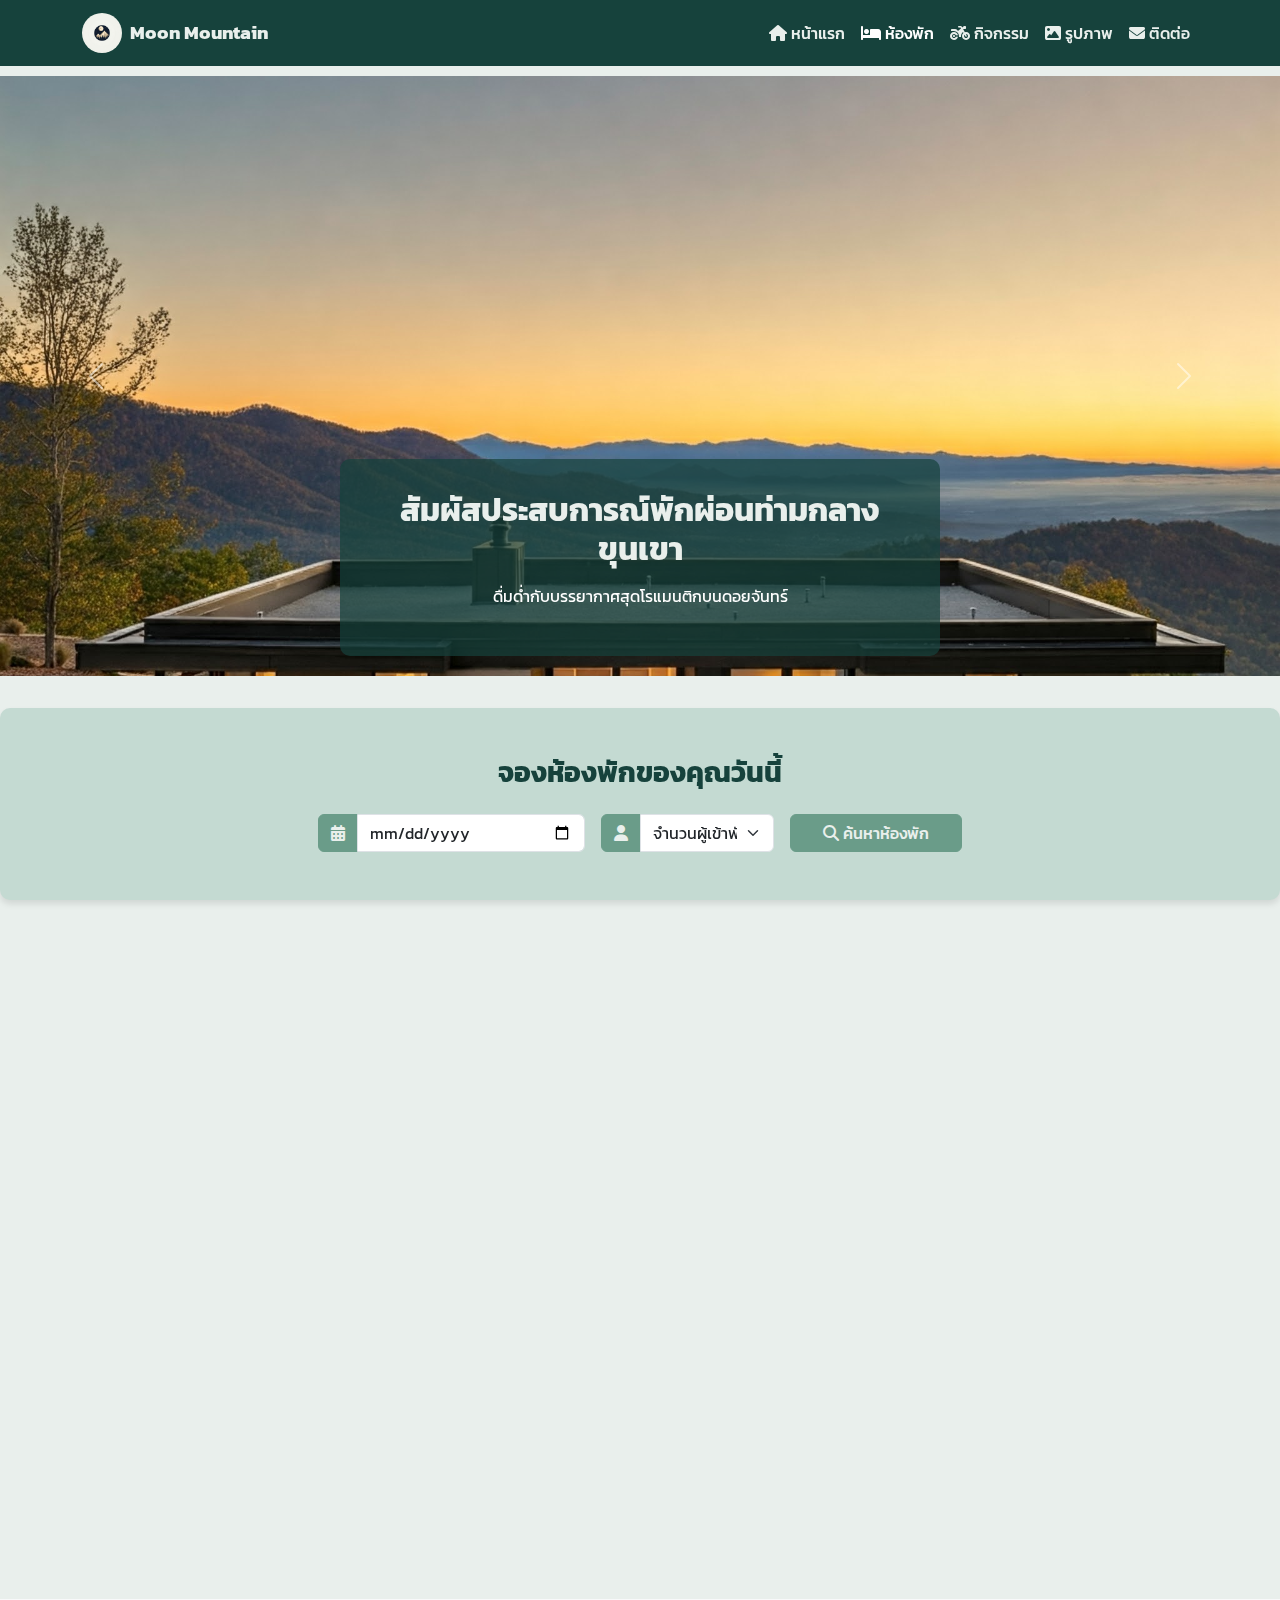
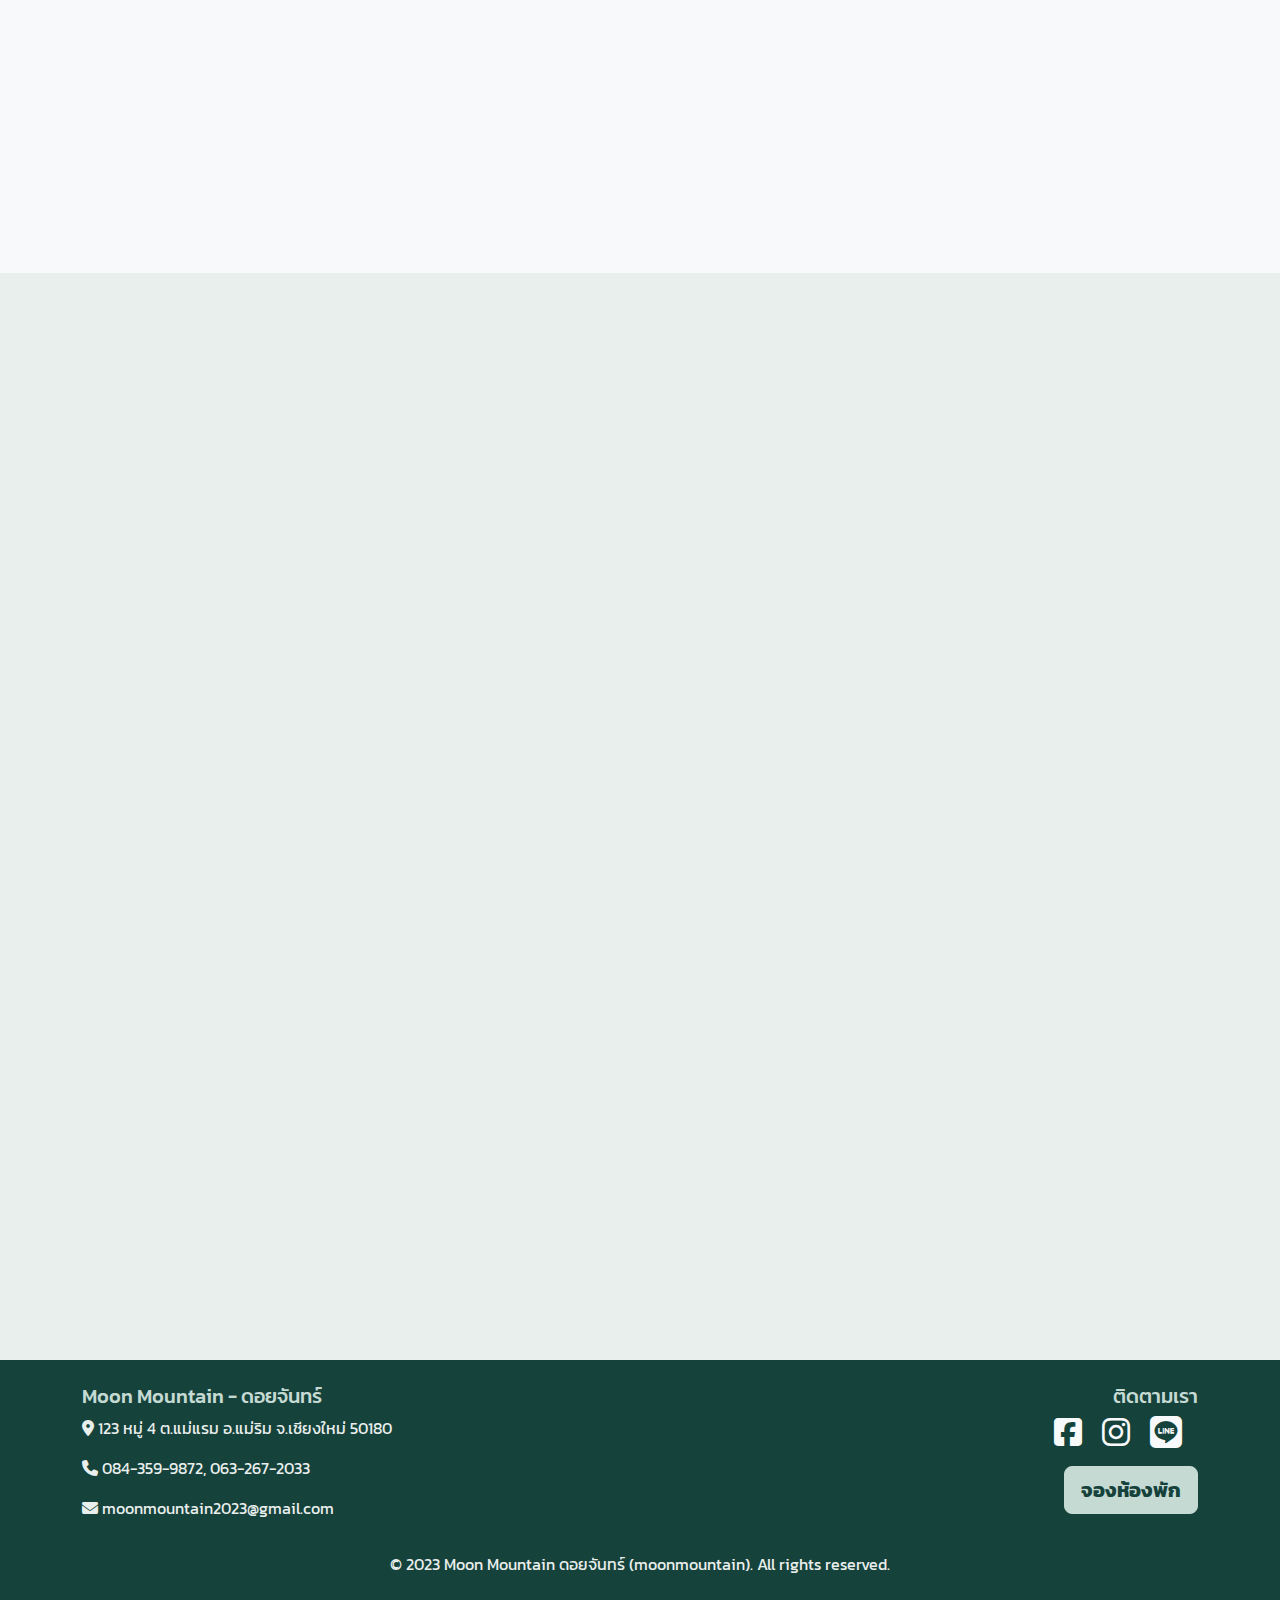
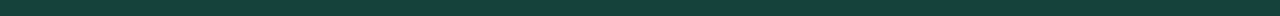
<file: index.html>
<!DOCTYPE html>
<html lang="th">

<head>
    <meta charset="UTF-8">
    <meta name="viewport" content="width=device-width, initial-scale=1.0">
    <title>Moon Mountain - ดอยจันทร์ รีสอร์ท</title>
    <link href="https://cdn.jsdelivr.net/npm/bootstrap@5.3.0-alpha1/dist/css/bootstrap.min.css" rel="stylesheet">
    <link href="https://fonts.googleapis.com/css2?family=Kanit:wght@300;400;500;700&display=swap" rel="stylesheet">
    <link rel="stylesheet" href="https://cdnjs.cloudflare.com/ajax/libs/font-awesome/6.1.1/css/all.min.css">
    <link href="https://unpkg.com/aos@2.3.1/dist/aos.css" rel="stylesheet">
    <link rel="icon" type="image/x-icon" href="IMAGE/logoMoonMountain.jpg">
    <link rel="stylesheet" href="CSS/styles.css">
</head>

<body>
    <header>
        <nav class="navbar navbar-expand-lg navbar-dark fixed-top">
            <div class="container">
                <a class="navbar-brand" href="#" data-aos="fade-right">
                    <img src="IMAGE/logoMoonMountain.jpg" alt="Moon Mountain Logo" width="40" height="40"
                        class="d-inline-block align-text-top rounded-circle me-2">
                    Moon Mountain
                </a>
                <button class="navbar-toggler" type="button" data-bs-toggle="collapse" data-bs-target="#navbarNav">
                    <span class="navbar-toggler-icon"></span>
                </button>
                <div class="collapse navbar-collapse" id="navbarNav">
                    <ul class="navbar-nav ms-auto">
                        <li class="nav-item" data-aos="fade-left" data-aos-delay="100"><a class="nav-link"
                                href="index.html"><i class="fas fa-home"></i> หน้าแรก</a></li>
                        <li class="nav-item" data-aos="fade-left" data-aos-delay="200"><a class="nav-link active"
                                href="room.html"><i class="fas fa-bed"></i> ห้องพัก</a></li>
                        <li class="nav-item" data-aos="fade-left" data-aos-delay="300"><a class="nav-link"
                                href="activity.html"><i class="fa-solid fa-motorcycle"></i> กิจกรรม</a></li>
                        <li class="nav-item" data-aos="fade-left" data-aos-delay="400"><a class="nav-link"
                                href="picture.html"><i class="fa-solid fa-image"></i> รูปภาพ</a></li>
                        <li class="nav-item" data-aos="fade-left" data-aos-delay="500"><a class="nav-link"
                                href="contact.html"><i class="fas fa-envelope"></i> ติดต่อ</a></li>
                    </ul>
                </div>
            </div>
        </nav>
    </header>

    <main>
        <div style="padding-top: 76px;">
            <section class="hero">
                <div id="heroCarousel" class="carousel slide" data-bs-ride="carousel">
                    <div class="carousel-inner">
                        <div class="carousel-item active">
                            <img src="IMAGE/Hero1.jpg" class="d-block w-100" alt="Moon Mountain View">
                            <div class="carousel-caption" data-aos="fade-up">
                                <h2>สัมผัสประสบการณ์พักผ่อนท่ามกลางขุนเขา</h2>
                                <p>ดื่มด่ำกับบรรยากาศสุดโรแมนติกบนดอยจันทร์</p>
                            </div>
                        </div>
                        <div class="carousel-item">
                            <img src="IMAGE/Hero2.jpg" class="d-block w-100" alt="Luxury Room">
                            <div class="carousel-caption" data-aos="fade-up">
                                <h2>ห้องพักสุดหรูพร้อมวิวภูเขา</h2>
                                <p>ผ่อนคลายในห้องพักที่ออกแบบอย่างพิถีพิถัน</p>
                            </div>
                        </div>
                    </div>
                    <button class="carousel-control-prev" type="button" data-bs-target="#heroCarousel"
                        data-bs-slide="prev">
                        <span class="carousel-control-prev-icon" aria-hidden="true"></span>
                        <span class="visually-hidden">Previous</span>
                    </button>
                    <button class="carousel-control-next" type="button" data-bs-target="#heroCarousel"
                        data-bs-slide="next">
                        <span class="carousel-control-next-icon" aria-hidden="true"></span>
                        <span class="visually-hidden">Next</span>
                    </button>
                </div>
            </section>

            <section class="booking py-5">
                <div class="container">
                    <h3 class="text-center mb-4" data-aos="fade-up">จองห้องพักของคุณวันนี้</h3>
                    <form class="row g-3 justify-content-center" data-aos="fade-up" data-aos-delay="200">
                        <div class="col-md-3">
                            <div class="input-group">
                                <span class="input-group-text"><i class="fas fa-calendar-alt"></i></span>
                                <input type="date" class="form-control" placeholder="วันที่เช็คอิน">
                            </div>
                        </div>
                        <div class="col-md-2">
                            <div class="input-group">
                                <span class="input-group-text"><i class="fas fa-user"></i></span>
                                <select class="form-select">
                                    <option selected>จำนวนผู้เข้าพัก</option>
                                    <option value="1">1 คน</option>
                                    <option value="2">2 คน</option>
                                    <option value="3">3 คน</option>
                                    <option value="4">4 คน</option>
                                </select>
                            </div>
                        </div>
                        <div class="col-md-2">
                            <button type="submit" class="btn btn-primary w-100"><i class="fas fa-search"></i>
                                ค้นหาห้องพัก</button>
                        </div>
                    </form>
                </div>
            </section>

            <section class="featured-rooms py-5">
                <div class="container">
                    <h3 class="text-center mb-4" data-aos="fade-up">ห้องพักแนะนำ</h3>
                    <div class="row">
                        <div class="col-md-4 mb-4" data-aos="fade-up" data-aos-delay="100">
                            <div class="card">
                                <img src="IMAGE/Room1.jpg" class="card-img-top" alt="Deluxe Room">
                                <div class="card-body">
                                    <h5 class="card-title">ห้องดีลักซ์วิวภูเขา</h5>
                                    <p class="card-text">ห้องพักขนาด 40 ตร.ม. พร้อมระเบียงส่วนตัวและวิวภูเขาที่สวยงาม
                                    </p>
                                    <a href="#" class="btn btn-primary">จองเลย</a>
                                </div>
                            </div>
                        </div>
                        <div class="col-md-4 mb-4" data-aos="fade-up" data-aos-delay="200">
                            <div class="card">
                                <img src="IMAGE/Room2.jpg" class="card-img-top" alt="Suite Room">
                                <div class="card-body">
                                    <h5 class="card-title">ห้องสวีทพร้อมจากุซซี่</h5>
                                    <p class="card-text">ห้องพักหรูขนาด 60 ตร.ม. พร้อมจากุซซี่ส่วนตัวและวิวพาโนรามา</p>
                                    <a href="#" class="btn btn-primary">จองเลย</a>
                                </div>
                            </div>
                        </div>
                        <div class="col-md-4 mb-4" data-aos="fade-up" data-aos-delay="300">
                            <div class="card">
                                <img src="IMAGE/Room3.jpg" class="card-img-top" alt="Villa">
                                <div class="card-body">
                                    <h5 class="card-title">พูลวิลล่า</h5>
                                    <p class="card-text">วิลล่าส่วนตัวขนาด 120 ตร.ม. พร้อมสระว่ายน้ำและสวนส่วนตัว</p>
                                    <a href="#" class="btn btn-primary">จองเลย</a>
                                </div>
                            </div>
                        </div>
                    </div>
                </div>
            </section>

            <section class="facilities py-5 bg-light">
                <div class="container">
                    <h3 class="text-center mb-4" data-aos="fade-up">สิ่งอำนวยความสะดวก</h3>
                    <div class="row">
                        <div class="col-6 col-md-3 text-center mb-4" data-aos="zoom-in" data-aos-delay="100">
                            <i class="fas fa-swimming-pool fa-3x mb-3"></i>
                            <h5>สระว่ายน้ำอินฟินิตี้</h5>
                        </div>
                        <div class="col-6 col-md-3 text-center mb-4" data-aos="zoom-in" data-aos-delay="200">
                            <i class="fas fa-spa fa-3x mb-3"></i>
                            <h5>สปาและนวดแผนไทย</h5>
                        </div>
                        <div class="col-6 col-md-3 text-center mb-4" data-aos="zoom-in" data-aos-delay="300">
                            <i class="fas fa-utensils fa-3x mb-3"></i>
                            <h5>ร้านอาหารวิวภูเขา</h5>
                        </div>
                        <div class="col-6 col-md-3 text-center mb-4" data-aos="zoom-in" data-aos-delay="400">
                            <i class="fas fa-hiking fa-3x mb-3"></i>
                            <h5>เส้นทางเดินป่า</h5>
                        </div>
                    </div>
                </div>
            </section>

            <section class="review py-5">
                <div class="container">
                    <h3 class="text-center mb-4" data-aos="fade-up">รีวิวจากลูกค้า</h3>
                    <div class="row" data-aos="fade-up" data-aos-delay="200">
                        <div class="col-md-4 mb-3">
                            <div class="review-item h-100">
                                <p>"ที่พักสวยมาก วิวดีมาก บรรยากาศดีสุดๆ ประทับใจมากครับ"</p>
                                <p class="reviewer">- คุณสมชาย</p>
                            </div>
                        </div>
                        <div class="col-md-4 mb-3">
                            <div class="review-item h-100">
                                <p>"ห้องพักสะอาด พนักงานบริการดีเยี่ยม อาหารอร่อย จะกลับมาพักอีกแน่นอน"</p>
                                <p class="reviewer">- คุณสมหญิง</p>
                            </div>
                        </div>
                        <div class="col-md-4 mb-3">
                            <div class="review-item h-100">
                                <p>"วิวสวยมาก อากาศดี เหมาะแก่การพักผ่อนจริงๆ"</p>
                                <p class="reviewer">- คุณมานี</p>
                            </div>
                        </div>
                    </div>
                </div>
            </section>

            <section class="map py-5">
                <div class="container">
                    <h3 class="text-center mb-4" data-aos="fade-up">แผนที่การเดินทาง</h3>
                    <div class="map-container" data-aos="zoom-in">
                        <div class="ratio ratio-16x9">
                            <iframe
                                src="https://www.google.com/maps/embed?pb=!1m18!1m12!1m3!1d3776.4110766757384!2d98.91324731489862!3d18.8675318874899!2m3!1f0!2f0!3f0!3m2!1i1024!2i768!4f13.1!3m3!1m2!1s0x30da3a7e90bb6f5d%3A0x9d02878b2b1e939b!2z4LiU4Lit4Lii4LiI4Lix4LiZ4LiX4Lij4LmMIOC4o-C4teC4quC4reC4o-C5jOC4lw!5e0!3m2!1sth!2sth!4v1651234567890!5m2!1sth!2sth"
                                width="100%" height="450" style="border:0;" allowfullscreen="" loading="lazy"
                                referrerpolicy="no-referrer-when-downgrade"></iframe>
                        </div>
                    </div>
                </div>
            </section>

            <footer class="py-4">
                <div class="container">
                    <div class="row">
                        <div class="col-md-6">
                            <h5>Moon Mountain - ดอยจันทร์</h5>
                            <p><i class="fas fa-map-marker-alt"></i> 123 หมู่ 4 ต.แม่แรม อ.แม่ริม จ.เชียงใหม่ 50180</p>
                            <p><i class="fas fa-phone"></i> 084-359-9872, 063-267-2033</p>
                            <p><i class="fas fa-envelope"></i> moonmountain2023@gmail.com</p>
                        </div>
                        <div class="col-md-6 text-md-end">
                            <h5>ติดตามเรา</h5>
                            <a href="#" class="text-light me-3"><i class="fab fa-facebook-square fa-2x"></i></a>
                            <a href="#" class="text-light me-3"><i class="fab fa-instagram fa-2x"></i></a>
                            <a href="#" class="text-light me-3"><i class="fab fa-line fa-2x"></i></a>
                            <div class="mt-3">
                                <button class="btn btn-warning btn-lg">จองห้องพัก</button>
                            </div>
                        </div>
                    </div>
                    <div class="text-center mt-3">
                        <p>&copy; 2023 Moon Mountain ดอยจันทร์ (moonmountain). All rights reserved.</p>
                    </div>
                </div>
            </footer>
        </div>
    </main>

    <script src="https://cdn.jsdelivr.net/npm/bootstrap@5.3.0-alpha1/dist/js/bootstrap.bundle.min.js"></script>
    <script src="https://unpkg.com/aos@2.3.1/dist/aos.js"></script>
    <script>
        AOS.init({
            duration: 1000,
            once: true,
            offset: 100
        });
    </script>
    <script>
        window.addEventListener('scroll', function () {
            var navbar = document.querySelector('.navbar');
            if (window.scrollY > 50) {
                navbar.classList.add('scrolled');
            } else {
                navbar.classList.remove('scrolled');
            }
        });
    </script>
</body>

</html>
</file>
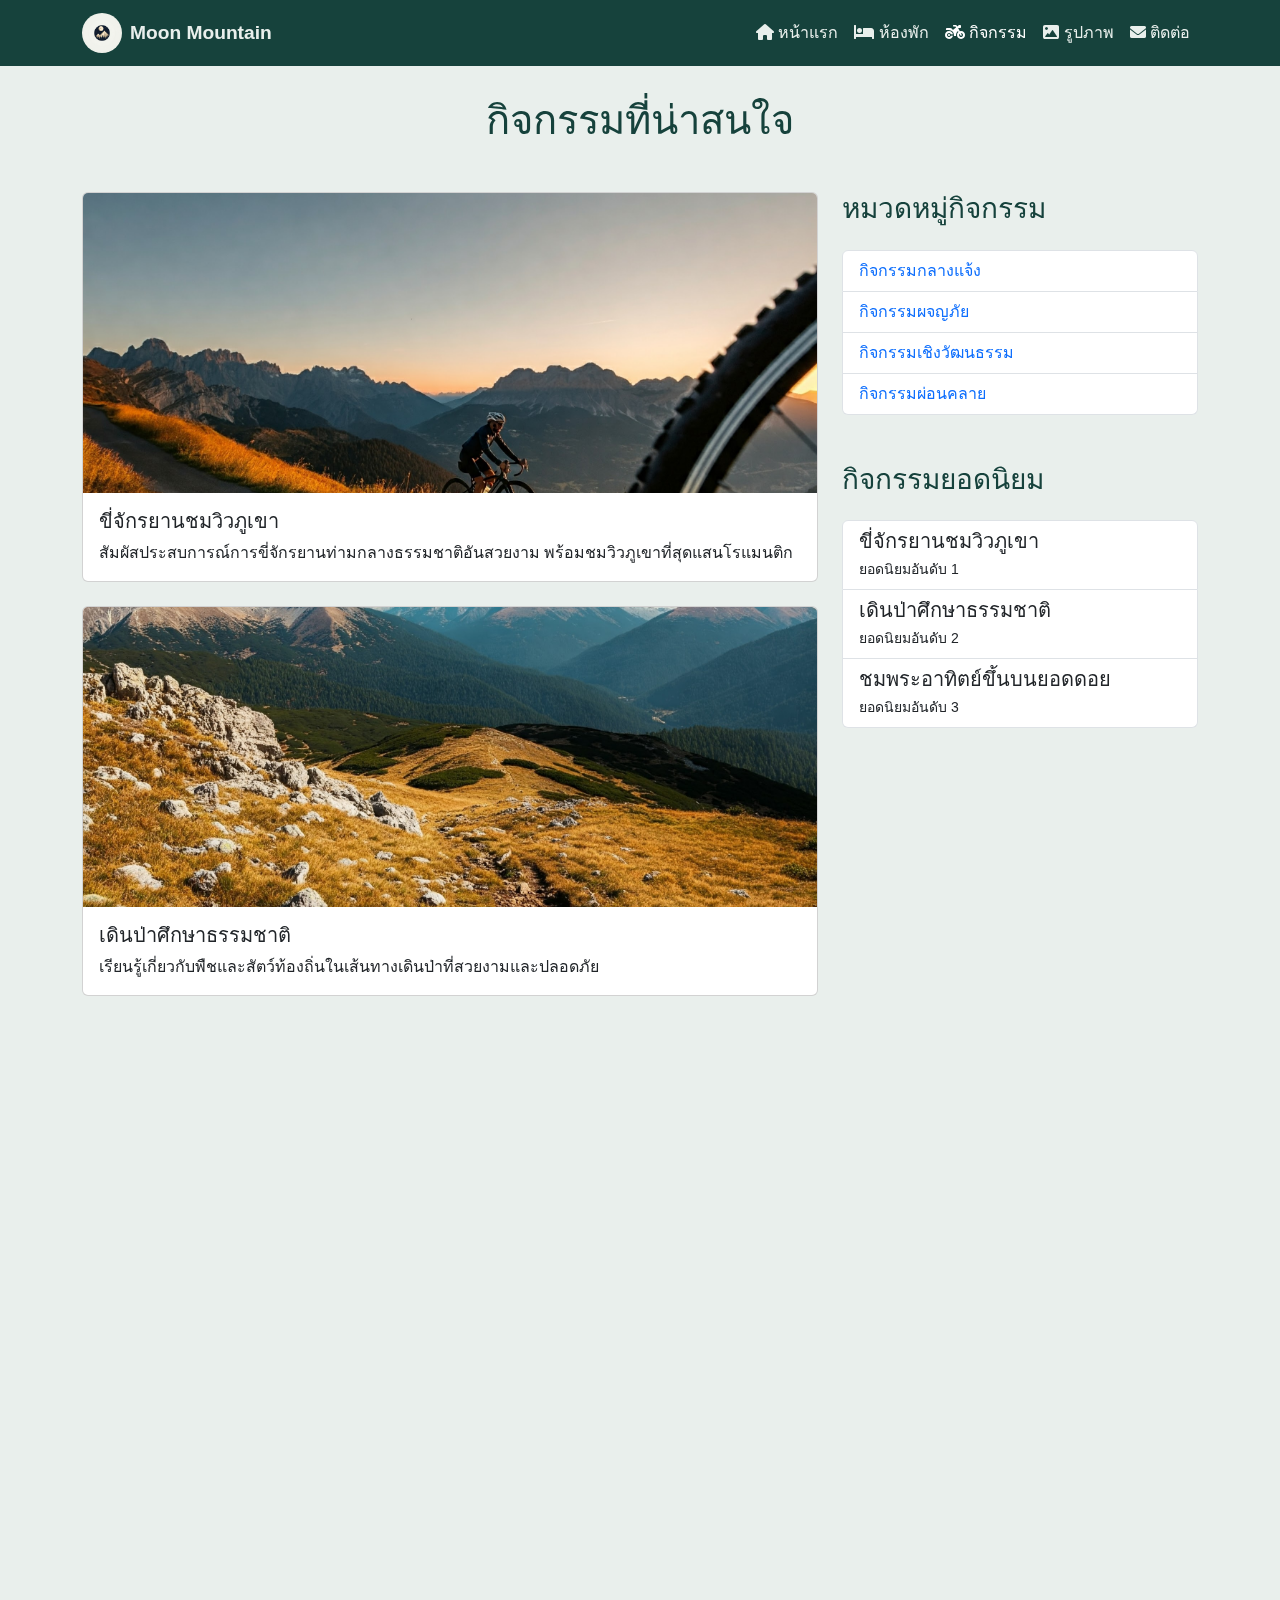
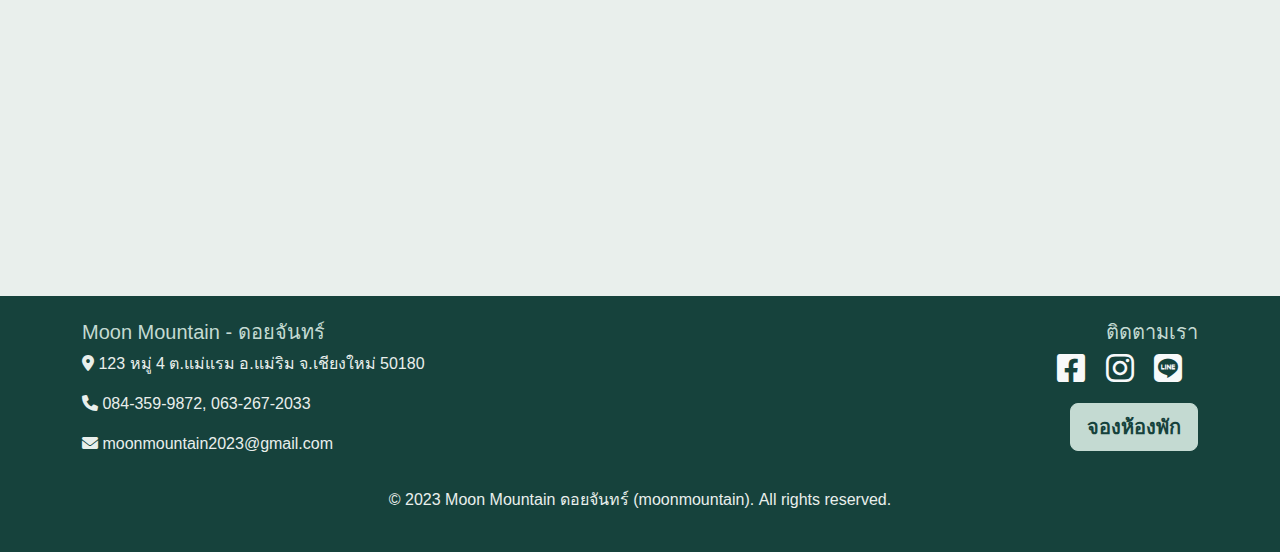
<file: activity.html>
<!DOCTYPE html>
<html lang="th">

<head>
    <meta charset="UTF-8">
    <meta name="viewport" content="width=device-width, initial-scale=1.0">
    <title>กิจกรรม - Moon Mountain</title>
    <link href="https://cdn.jsdelivr.net/npm/bootstrap@5.3.0-alpha1/dist/css/bootstrap.min.css" rel="stylesheet">
    <link href="https://cdnjs.cloudflare.com/ajax/libs/font-awesome/6.0.0-beta3/css/all.min.css" rel="stylesheet">
    <link href="https://unpkg.com/aos@2.3.1/dist/aos.css" rel="stylesheet">
    <link rel="icon" type="image/x-icon" href="IMAGE/logoMoonMountain.jpg">
    <link href="CSS/styles.css" rel="stylesheet">
</head>

<body>
    <header>
        <nav class="navbar navbar-expand-lg navbar-dark fixed-top">
            <div class="container">
                <a class="navbar-brand" href="index.html" data-aos="fade-right">
                    <img src="IMAGE/logoMoonMountain.jpg" alt="Moon Mountain Logo" width="40" height="40"
                        class="d-inline-block align-text-top rounded-circle me-2">
                    Moon Mountain
                </a>
                <button class="navbar-toggler" type="button" data-bs-toggle="collapse" data-bs-target="#navbarNav">
                    <span class="navbar-toggler-icon"></span>
                </button>
                <div class="collapse navbar-collapse" id="navbarNav">
                    <ul class="navbar-nav ms-auto">
                        <li class="nav-item" data-aos="fade-left" data-aos-delay="100"><a class="nav-link"
                                href="index.html"><i class="fas fa-home"></i> หน้าแรก</a></li>
                        <li class="nav-item" data-aos="fade-left" data-aos-delay="200"><a class="nav-link"
                                href="room.html"><i class="fas fa-bed"></i> ห้องพัก</a></li>
                        <li class="nav-item" data-aos="fade-left" data-aos-delay="300"><a class="nav-link active"
                                href="activity.html"><i class="fa-solid fa-motorcycle"></i> กิจกรรม</a></li>
                        <li class="nav-item" data-aos="fade-left" data-aos-delay="400"><a class="nav-link"
                                href="picture.html"><i class="fa-solid fa-image"></i> รูปภาพ</a></li>
                        <li class="nav-item" data-aos="fade-left" data-aos-delay="500"><a class="nav-link"
                                href="contact.html"><i class="fas fa-envelope"></i> ติดต่อ</a></li>
                    </ul>
                </div>
            </div>
        </nav>
    </header>

    <main class="container mt-5 pt-5">
        <h1 class="text-center mb-5" data-aos="fade-up">กิจกรรมที่น่าสนใจ</h1>

        <div class="row">
            <div class="col-lg-8">
                <div class="card mb-4" data-aos="fade-up">
                    <img src="IMAGE/activity1.jpg" class="card-img-top" alt="ขี่จักรยานชมวิวภูเขา" style="height: 300px; object-fit: cover;">
                    <div class="card-body">
                        <h5 class="card-title">ขี่จักรยานชมวิวภูเขา</h5>
                        <p class="card-text">สัมผัสประสบการณ์การขี่จักรยานท่ามกลางธรรมชาติอันสวยงาม พร้อมชมวิวภูเขาที่สุดแสนโรแมนติก</p>
                    </div>
                </div>

                <div class="card mb-4" data-aos="fade-up">
                    <img src="IMAGE/activity2.jpg" class="card-img-top" alt="เดินป่าศึกษาธรรมชาติ" style="height: 300px; object-fit: cover;">
                    <div class="card-body">
                        <h5 class="card-title">เดินป่าศึกษาธรรมชาติ</h5>
                        <p class="card-text">เรียนรู้เกี่ยวกับพืชและสัตว์ท้องถิ่นในเส้นทางเดินป่าที่สวยงามและปลอดภัย</p>
                    </div>
                </div>

                <div class="card mb-4" data-aos="fade-up">
                    <img src="IMAGE/activity3.jpg" class="card-img-top" alt="ชมพระอาทิตย์ขึ้นบนยอดดอย" style="height: 300px; object-fit: cover;">
                    <div class="card-body">
                        <h5 class="card-title">ชมพระอาทิตย์ขึ้นบนยอดดอย</h5>
                        <p class="card-text">ตื่นแต่เช้าเพื่อชมพระอาทิตย์ขึ้นอันสวยงามบนยอดดอย พร้อมจิบกาแฟร้อนๆ</p>
                    </div>
                </div>

                <div class="card mb-4" data-aos="fade-up">
                    <img src="IMAGE/activity4.jpg" class="card-img-top" alt="เวิร์คช็อปทำอาหารพื้นเมือง" style="height: 300px; object-fit: cover;">
                    <div class="card-body">
                        <h5 class="card-title">เวิร์คช็อปทำอาหารพื้นเมือง</h5>
                        <p class="card-text">เรียนรู้การทำอาหารพื้นเมืองแสนอร่อยกับเชฟท้องถิ่น และลิ้มลองผลงานของคุณเอง</p>
                    </div>
                </div>
            </div>

            <div class="col-lg-4">
                <div class="sidebar" data-aos="fade-left">
                    <h3 class="mb-4">หมวดหมู่กิจกรรม</h3>
                    <ul class="list-group">
                        <li class="list-group-item"><a href="#" class="text-decoration-none">กิจกรรมกลางแจ้ง</a></li>
                        <li class="list-group-item"><a href="#" class="text-decoration-none">กิจกรรมผจญภัย</a></li>
                        <li class="list-group-item"><a href="#" class="text-decoration-none">กิจกรรมเชิงวัฒนธรรม</a></li>
                        <li class="list-group-item"><a href="#" class="text-decoration-none">กิจกรรมผ่อนคลาย</a></li>
                    </ul>

                    <h3 class="mt-5 mb-4">กิจกรรมยอดนิยม</h3>
                    <div class="list-group">
                        <a href="#" class="list-group-item list-group-item-action">
                            <div class="d-flex w-100 justify-content-between">
                                <h5 class="mb-1">ขี่จักรยานชมวิวภูเขา</h5>
                            </div>
                            <small>ยอดนิยมอันดับ 1</small>
                        </a>
                        <a href="#" class="list-group-item list-group-item-action">
                            <div class="d-flex w-100 justify-content-between">
                                <h5 class="mb-1">เดินป่าศึกษาธรรมชาติ</h5>
                            </div>
                            <small>ยอดนิยมอันดับ 2</small>
                        </a>
                        <a href="#" class="list-group-item list-group-item-action">
                            <div class="d-flex w-100 justify-content-between">
                                <h5 class="mb-1">ชมพระอาทิตย์ขึ้นบนยอดดอย</h5>
                            </div>
                            <small>ยอดนิยมอันดับ 3</small>
                        </a>
                    </div>
                </div>
            </div>
        </div>
    </main>

    <footer class="py-4 mt-5">
        <div class="container">
            <div class="row">
                <div class="col-md-6">
                    <h5>Moon Mountain - ดอยจันทร์</h5>
                    <p><i class="fas fa-map-marker-alt"></i> 123 หมู่ 4 ต.แม่แรม อ.แม่ริม จ.เชียงใหม่ 50180</p>
                    <p><i class="fas fa-phone"></i> 084-359-9872, 063-267-2033</p>
                    <p><i class="fas fa-envelope"></i> moonmountain2023@gmail.com</p>
                </div>
                <div class="col-md-6 text-md-end">
                    <h5>ติดตามเรา</h5>
                    <a href="#" class="text-light me-3"><i class="fab fa-facebook-square fa-2x"></i></a>
                    <a href="#" class="text-light me-3"><i class="fab fa-instagram fa-2x"></i></a>
                    <a href="#" class="text-light me-3"><i class="fab fa-line fa-2x"></i></a>
                    <div class="mt-3">
                        <button class="btn btn-warning btn-lg">จองห้องพัก</button>
                    </div>
                </div>
            </div>
            <div class="text-center mt-3">
                <p>&copy; 2023 Moon Mountain ดอยจันทร์ (moonmountain). All rights reserved.</p>
            </div>
        </div>
    </footer>

    <script src="https://cdn.jsdelivr.net/npm/bootstrap@5.3.0-alpha1/dist/js/bootstrap.bundle.min.js"></script>
    <script src="https://unpkg.com/aos@2.3.1/dist/aos.js"></script>
    <script>
        AOS.init({
            duration: 1000,
            once: true,
            offset: 100
        });
    </script>
</body>

</html>
</file>
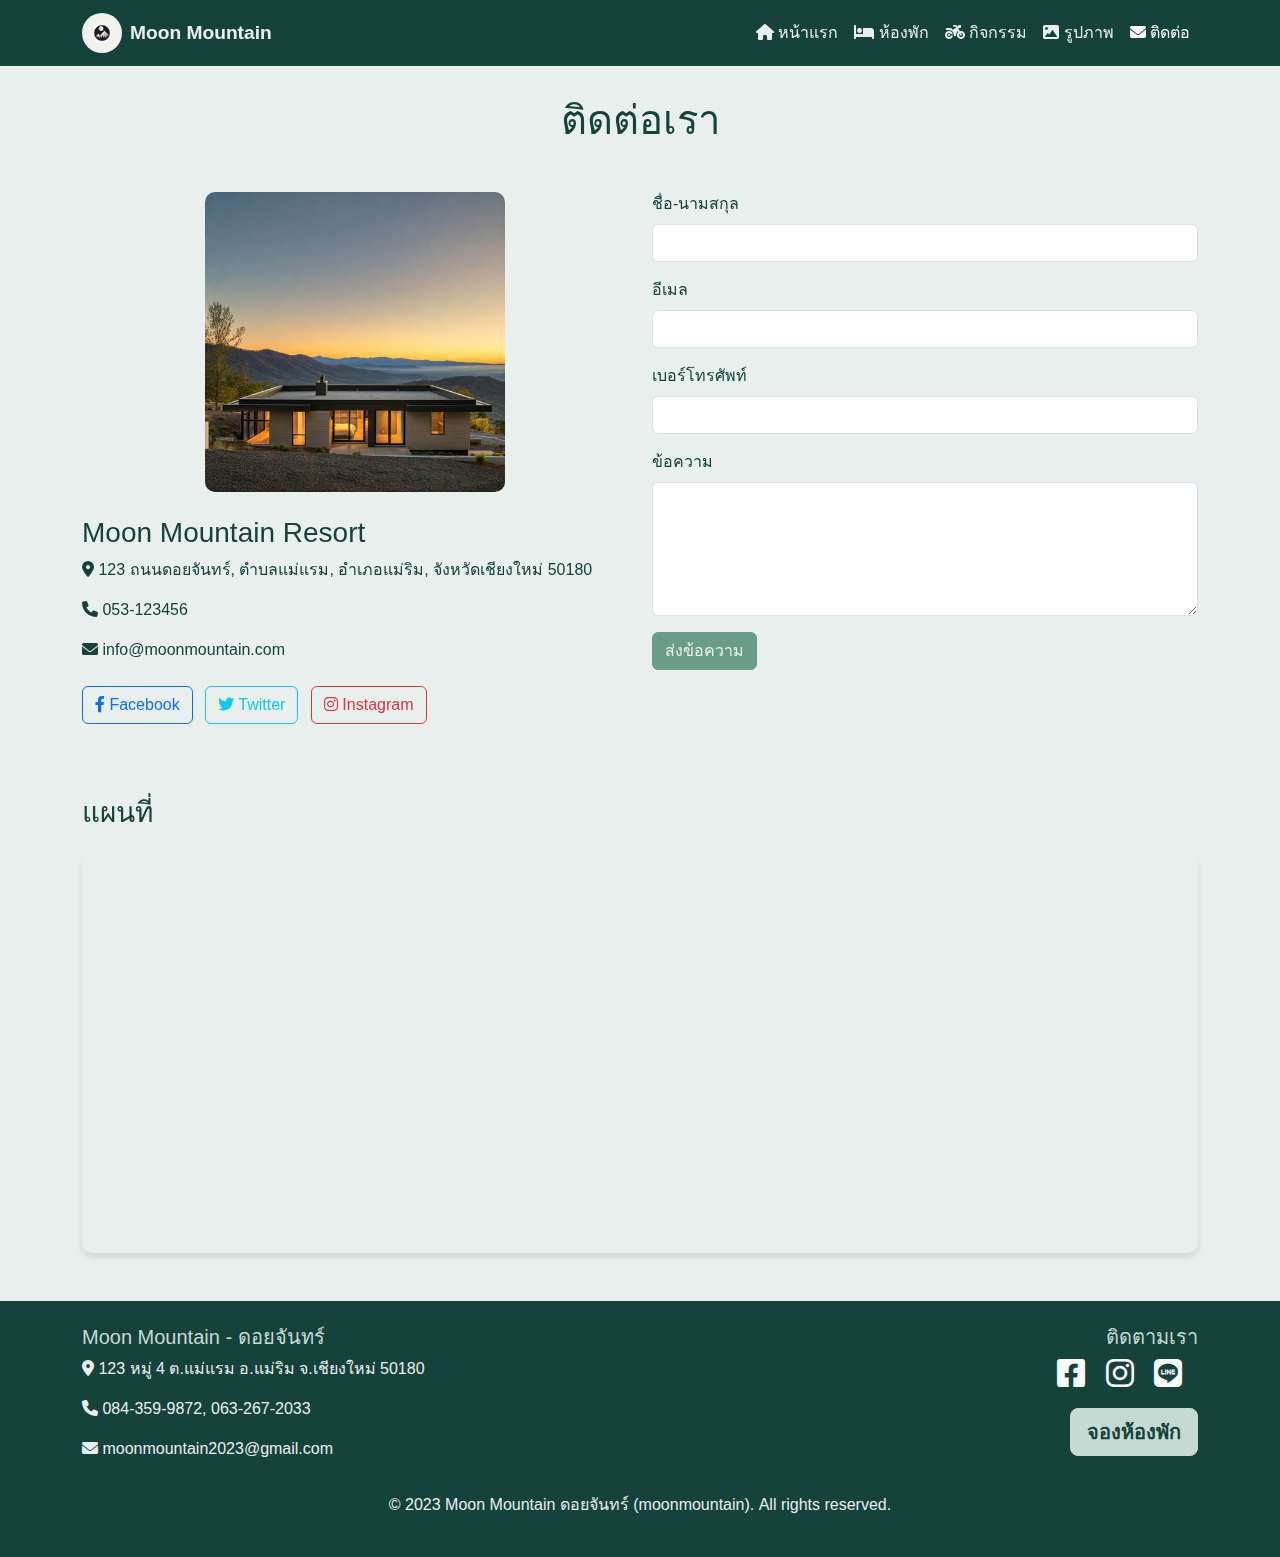
<file: contact.html>
<!DOCTYPE html>
<html lang="th">

<head>
    <meta charset="UTF-8">
    <meta name="viewport" content="width=device-width, initial-scale=1.0">
    <title>ติดต่อเรา - Moon Mountain</title>
    <link href="https://cdn.jsdelivr.net/npm/bootstrap@5.3.0-alpha1/dist/css/bootstrap.min.css" rel="stylesheet">
    <link href="https://cdnjs.cloudflare.com/ajax/libs/font-awesome/6.0.0-beta3/css/all.min.css" rel="stylesheet">
    <link href="https://unpkg.com/aos@2.3.1/dist/aos.css" rel="stylesheet">
    <link rel="icon" type="image/x-icon" href="IMAGE/logoMoonMountain.jpg">
    <link href="CSS/styles.css" rel="stylesheet">
    <style>
        .contact-image {
            max-height: 300px;
            object-fit: cover;
            border-radius: 10px;
        }

        .map-container {
            height: 400px;
            width: 100%;
        }
    </style>
</head>

<body>
    <header>
        <nav class="navbar navbar-expand-lg navbar-dark fixed-top">
            <div class="container">
                <a class="navbar-brand" href="index.html" data-aos="fade-right">
                    <img src="IMAGE/logoMoonMountain.jpg" alt="Moon Mountain Logo" width="40" height="40"
                        class="d-inline-block align-text-top rounded-circle me-2">
                    Moon Mountain
                </a>
                <button class="navbar-toggler" type="button" data-bs-toggle="collapse" data-bs-target="#navbarNav">
                    <span class="navbar-toggler-icon"></span>
                </button>
                <div class="collapse navbar-collapse" id="navbarNav">
                    <ul class="navbar-nav ms-auto">
                        <li class="nav-item" data-aos="fade-left" data-aos-delay="100"><a class="nav-link"
                                href="index.html"><i class="fas fa-home"></i> หน้าแรก</a></li>
                        <li class="nav-item" data-aos="fade-left" data-aos-delay="200"><a class="nav-link"
                                href="room.html"><i class="fas fa-bed"></i> ห้องพัก</a></li>
                        <li class="nav-item" data-aos="fade-left" data-aos-delay="300"><a class="nav-link"
                                href="activity.html"><i class="fa-solid fa-motorcycle"></i> กิจกรรม</a></li>
                        <li class="nav-item" data-aos="fade-left" data-aos-delay="400"><a class="nav-link"
                                href="picture.html"><i class="fa-solid fa-image"></i> รูปภาพ</a></li>
                        <li class="nav-item" data-aos="fade-left" data-aos-delay="500"><a class="nav-link active"
                                href="contact.html"><i class="fas fa-envelope"></i> ติดต่อ</a></li>
                    </ul>
                </div>
            </div>
        </nav>
    </header>

    <main class="container mt-5 pt-5">
        <h1 class="text-center mb-5" data-aos="fade-up">ติดต่อเรา</h1>

        <div class="row">
            <div class="col-md-6 mb-4" data-aos="fade-right">
                <div class="text-center mb-4">
                    <img src="IMAGE/Hero1.jpg" alt="Moon Mountain Resort" class="img-fluid contact-image">
                </div>
                <h3>Moon Mountain Resort</h3>
                <p><i class="fas fa-map-marker-alt"></i> 123 ถนนดอยจันทร์, ตำบลแม่แรม, อำเภอแม่ริม, จังหวัดเชียงใหม่
                    50180</p>
                <p><i class="fas fa-phone"></i> 053-123456</p>
                <p><i class="fas fa-envelope"></i> info@moonmountain.com</p>
                <div class="mt-4">
                    <a href="#" class="btn btn-outline-primary me-2"><i class="fab fa-facebook-f"></i> Facebook</a>
                    <a href="#" class="btn btn-outline-info me-2"><i class="fab fa-twitter"></i> Twitter</a>
                    <a href="#" class="btn btn-outline-danger"><i class="fab fa-instagram"></i> Instagram</a>
                </div>
            </div>
            <div class="col-md-6" data-aos="fade-left">
                <form id="contactForm">
                    <div class="mb-3">
                        <label for="name" class="form-label">ชื่อ-นามสกุล</label>
                        <input type="text" class="form-control" id="name" required>
                    </div>
                    <div class="mb-3">
                        <label for="email" class="form-label">อีเมล</label>
                        <input type="email" class="form-control" id="email" required>
                    </div>
                    <div class="mb-3">
                        <label for="phone" class="form-label">เบอร์โทรศัพท์</label>
                        <input type="tel" class="form-control" id="phone">
                    </div>
                    <div class="mb-3">
                        <label for="message" class="form-label">ข้อความ</label>
                        <textarea class="form-control" id="message" rows="5" required></textarea>
                    </div>
                    <button type="submit" class="btn btn-primary">ส่งข้อความ</button>
                </form>
            </div>
        </div>

        <div class="mt-5" data-aos="fade-up">
            <h3 class="mb-4">แผนที่</h3>
            <div class="map-container">
                <iframe
                    src="https://www.google.com/maps/embed?pb=!1m18!1m12!1m3!1d241516.83303898767!2d98.84165571754212!3d18.790807026451425!2m3!1f0!2f0!3f0!3m2!1i1024!2i768!4f13.1!3m3!1m2!1s0x30da3a7e90bb6f5d%3A0x98d46270a59b4367!2z4LmA4LiX4Lio4Lia4Liy4Lil4LiV4Liz4Lia4Lil4LmB4Lih4LmI4LmB4Lij4Lih!5e0!3m2!1sth!2sth!4v1650180642047!5m2!1sth!2sth"
                    width="100%" height="100%" style="border:0;" allowfullscreen="" loading="lazy"></iframe>
            </div>
        </div>
    </main>

    <footer class="py-4 mt-5">
        <div class="container">
            <div class="row">
                <div class="col-md-6">
                    <h5>Moon Mountain - ดอยจันทร์</h5>
                    <p><i class="fas fa-map-marker-alt"></i> 123 หมู่ 4 ต.แม่แรม อ.แม่ริม จ.เชียงใหม่ 50180</p>
                    <p><i class="fas fa-phone"></i> 084-359-9872, 063-267-2033</p>
                    <p><i class="fas fa-envelope"></i> moonmountain2023@gmail.com</p>
                </div>
                <div class="col-md-6 text-md-end">
                    <h5>ติดตามเรา</h5>
                    <a href="#" class="text-light me-3"><i class="fab fa-facebook-square fa-2x"></i></a>
                    <a href="#" class="text-light me-3"><i class="fab fa-instagram fa-2x"></i></a>
                    <a href="#" class="text-light me-3"><i class="fab fa-line fa-2x"></i></a>
                    <div class="mt-3">
                        <button class="btn btn-warning btn-lg">จองห้องพัก</button>
                    </div>
                </div>
            </div>
            <div class="text-center mt-3">
                <p>&copy; 2023 Moon Mountain ดอยจันทร์ (moonmountain). All rights reserved.</p>
            </div>
        </div>
    </footer>

    <script src="https://cdn.jsdelivr.net/npm/bootstrap@5.3.0-alpha1/dist/js/bootstrap.bundle.min.js"></script>
    <script src="https://unpkg.com/aos@2.3.1/dist/aos.js"></script>
    <script>
        AOS.init({
            duration: 1000,
            once: true,
            offset: 100
        });

        document.getElementById('contactForm').addEventListener('submit', function(e) {
            e.preventDefault();
            alert('ขอบคุณสำหรับข้อความของคุณ เราจะติดต่อกลับโดยเร็วที่สุด');
            this.reset();
        });
    </script>
</body>

</html>
</file>
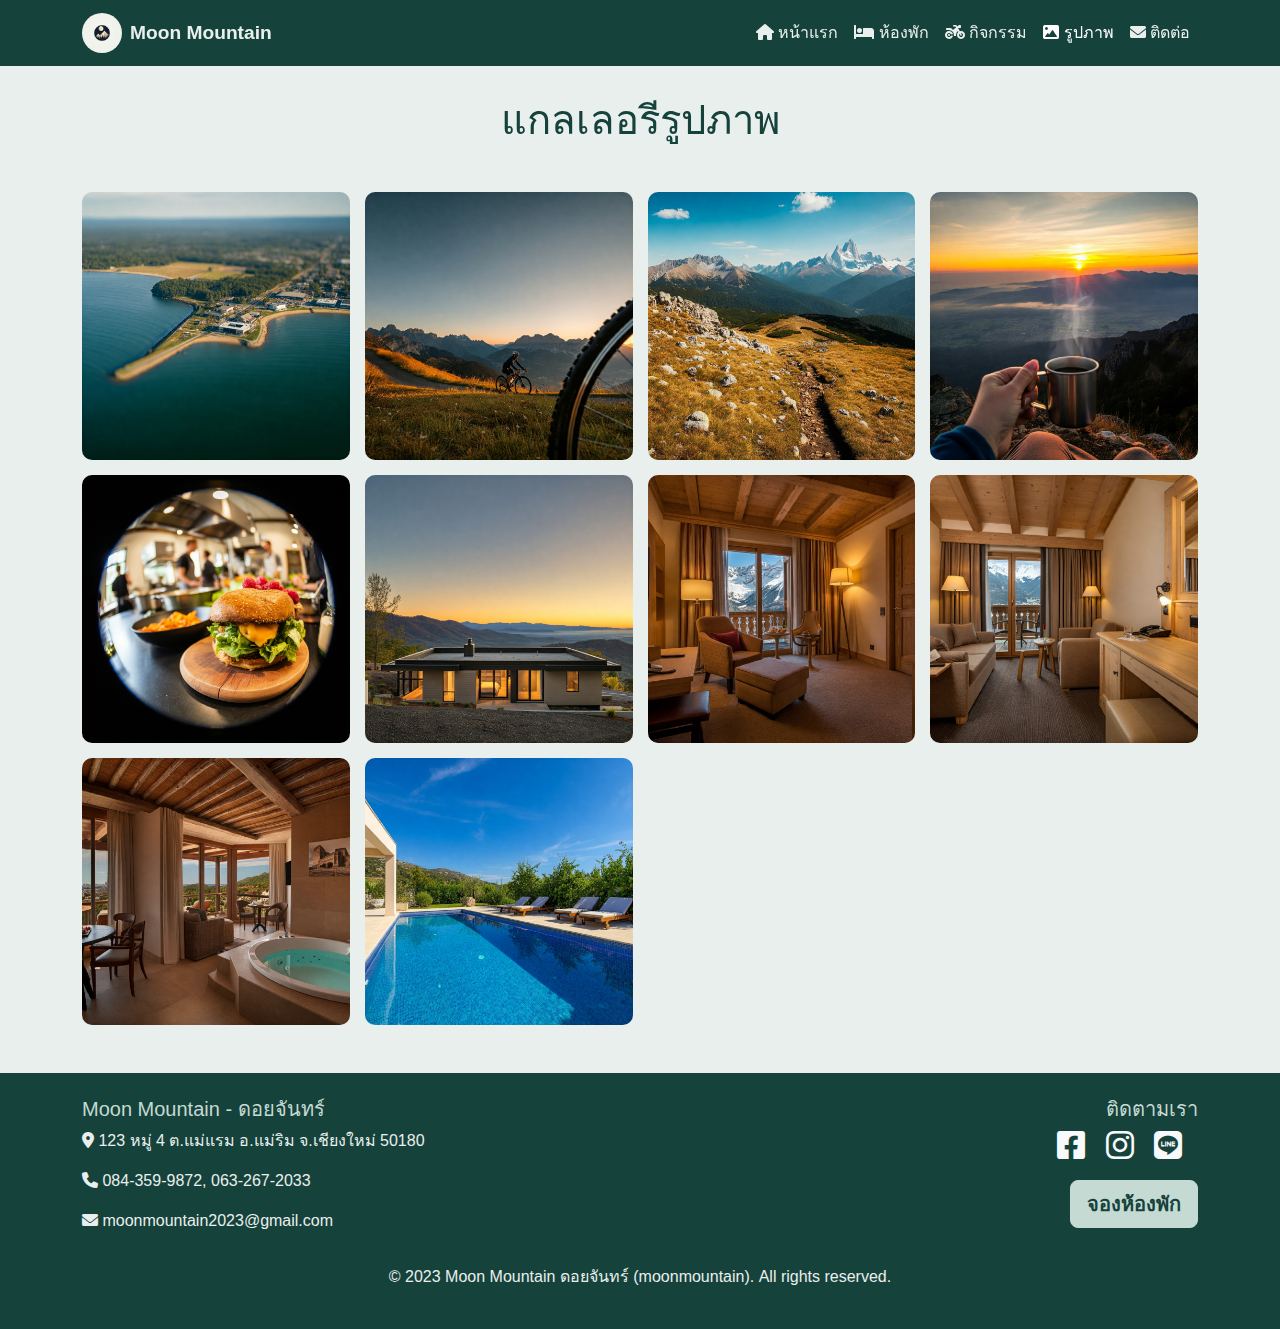
<file: picture.html>
<!DOCTYPE html>
<html lang="th">
<head>
    <meta charset="UTF-8">
    <meta name="viewport" content="width=device-width, initial-scale=1.0">
    <title>รูปภาพ - Moon Mountain</title>
    <link href="https://cdn.jsdelivr.net/npm/bootstrap@5.3.0-alpha1/dist/css/bootstrap.min.css" rel="stylesheet">
    <link href="https://cdnjs.cloudflare.com/ajax/libs/font-awesome/6.0.0-beta3/css/all.min.css" rel="stylesheet">
    <link href="https://unpkg.com/aos@2.3.1/dist/aos.css" rel="stylesheet">
    <link rel="icon" type="image/x-icon" href="IMAGE/logoMoonMountain.jpg">
    <link href="CSS/styles.css" rel="stylesheet">
    <style>
       .image-grid {
            display: grid;
            grid-template-columns: repeat(4, 1fr);
            gap: 15px;
        }
        .image-item {
            aspect-ratio: 1 / 1;
            overflow: hidden;
            border-radius: 10px;
            position: relative;
        }
        .image-item img {
            width: 100%;
            height: 100%;
            object-fit: cover;
            transition: filter 0.3s ease;
        }
        .image-overlay {
            position: absolute;
            top: 0;
            left: 0;
            width: 100%;
            height: 100%;
            background-color: rgba(0, 0, 0, 0.7);
            display: flex;
            justify-content: center;
            align-items: center;
            opacity: 0;
            transition: opacity 0.3s ease;
        }
        .image-overlay p {
            color: white;
            text-align: center;
            padding: 10px;
            font-size: 14px;
        }
        .image-item:hover img {
            filter: blur(1px);
        }
        .image-item:hover .image-overlay {
            opacity: 1;
        }
        @media (max-width: 991px) {
            .image-grid {
                grid-template-columns: repeat(3, 1fr);
            }
        }
        @media (max-width: 767px) {
            .image-grid {
                grid-template-columns: repeat(2, 1fr);
            }
        }
    </style>
</head>
<body>
    <header>
        <nav class="navbar navbar-expand-lg navbar-dark fixed-top">
            <div class="container">
                <a class="navbar-brand" href="index.html" data-aos="fade-right">
                    <img src="IMAGE/logoMoonMountain.jpg" alt="Moon Mountain Logo" width="40" height="40" class="d-inline-block align-text-top rounded-circle me-2">
                    Moon Mountain
                </a>
                <button class="navbar-toggler" type="button" data-bs-toggle="collapse" data-bs-target="#navbarNav">
                    <span class="navbar-toggler-icon"></span>
                </button>
                <div class="collapse navbar-collapse" id="navbarNav">
                    <ul class="navbar-nav ms-auto">
                        <li class="nav-item" data-aos="fade-left" data-aos-delay="100"><a class="nav-link" href="index.html"><i class="fas fa-home"></i> หน้าแรก</a></li>
                        <li class="nav-item" data-aos="fade-left" data-aos-delay="200"><a class="nav-link" href="room.html"><i class="fas fa-bed"></i> ห้องพัก</a></li>
                        <li class="nav-item" data-aos="fade-left" data-aos-delay="300"><a class="nav-link" href="activity.html"><i class="fa-solid fa-motorcycle"></i> กิจกรรม</a></li>
                        <li class="nav-item" data-aos="fade-left" data-aos-delay="400"><a class="nav-link active" href="picture.html"><i class="fa-solid fa-image"></i> รูปภาพ</a></li>
                        <li class="nav-item" data-aos="fade-left" data-aos-delay="500"><a class="nav-link" href="contact.html"><i class="fas fa-envelope"></i> ติดต่อ</a></li>
                    </ul>
                </div>
            </div>
        </nav>
    </header>

    <main class="container mt-5 pt-5">
        <h1 class="text-center mb-5" data-aos="fade-up">แกลเลอรีรูปภาพ</h1>

        <div class="image-grid">
            <div class="image-item" data-aos="fade-up" data-aos-delay="100">
                <img src="IMAGE/1.jpg" alt="Moon Mountain Image 1">
                <div class="image-overlay">
                    <p>วิวภูเขาที่สวยงามยามเช้า</p>
                </div>
            </div>
            <div class="image-item" data-aos="fade-up" data-aos-delay="150">
                <img src="IMAGE/activity1.jpg" alt="Moon Mountain Image 2">
                <div class="image-overlay">
                    <p>กิจกรรมผจญภัยท้าทายใจ</p>
                </div>
            </div>
            <div class="image-item" data-aos="fade-up" data-aos-delay="200">
                <img src="IMAGE/activity2.jpg" alt="Moon Mountain Image 3">
                <div class="image-overlay">
                    <p>เส้นทางเดินป่าศึกษาธรรมชาติ</p>
                </div>
            </div>
            <div class="image-item" data-aos="fade-up" data-aos-delay="250">
                <img src="IMAGE/activity3.jpg" alt="Moon Mountain Image 4">
                <div class="image-overlay">
                    <p>กิจกรรมปลูกป่ารักษาสิ่งแวดล้อม</p>
                </div>
            </div>
            <div class="image-item" data-aos="fade-up" data-aos-delay="300">
                <img src="IMAGE/activity4.jpg" alt="Moon Mountain Image 5">
                <div class="image-overlay">
                    <p>กิจกรรมขี่จักรยานเสือภูเขา</p>
                </div>
            </div>
            <div class="image-item" data-aos="fade-up" data-aos-delay="350">
                <img src="IMAGE/Hero1.jpg" alt="Moon Mountain Image 6">
                <div class="image-overlay">
                    <p>วิวพาโนรามาของรีสอร์ท</p>
                </div>
            </div>
            <div class="image-item" data-aos="fade-up" data-aos-delay="400">
                <img src="IMAGE/Hero2.jpg" alt="Moon Mountain Image 7">
                <div class="image-overlay">
                    <p>บรรยากาศยามเย็นของรีสอร์ท</p>
                </div>
            </div>
            <div class="image-item" data-aos="fade-up" data-aos-delay="450">
                <img src="IMAGE/Room1.jpg" alt="Moon Mountain Image 8">
                <div class="image-overlay">
                    <p>ห้องพักสุดหรูพร้อมวิวธรรมชาติ</p>
                </div>
            </div>
            <div class="image-item" data-aos="fade-up" data-aos-delay="500">
                <img src="IMAGE/Room2.jpg" alt="Moon Mountain Image 9">
                <div class="image-overlay">
                    <p>ห้องนอนสไตล์โมเดิร์นผสมผสานกับธรรมชาติ</p>
                </div>
            </div>
            <div class="image-item" data-aos="fade-up" data-aos-delay="550">
                <img src="IMAGE/Room3.jpg" alt="Moon Mountain Image 10">
                <div class="image-overlay">
                    <p>ห้องพักพร้อมระเบียงส่วนตัว</p>
                </div>
            </div>
        </div>
    </main>

    <footer class="py-4 mt-5">
        <div class="container">
            <div class="row">
                <div class="col-md-6">
                    <h5>Moon Mountain - ดอยจันทร์</h5>
                    <p><i class="fas fa-map-marker-alt"></i> 123 หมู่ 4 ต.แม่แรม อ.แม่ริม จ.เชียงใหม่ 50180</p>
                    <p><i class="fas fa-phone"></i> 084-359-9872, 063-267-2033</p>
                    <p><i class="fas fa-envelope"></i> moonmountain2023@gmail.com</p>
                </div>
                <div class="col-md-6 text-md-end">
                    <h5>ติดตามเรา</h5>
                    <a href="#" class="text-light me-3"><i class="fab fa-facebook-square fa-2x"></i></a>
                    <a href="#" class="text-light me-3"><i class="fab fa-instagram fa-2x"></i></a>
                    <a href="#" class="text-light me-3"><i class="fab fa-line fa-2x"></i></a>
                    <div class="mt-3">
                        <button class="btn btn-warning btn-lg">จองห้องพัก</button>
                    </div>
                </div>
            </div>
            <div class="text-center mt-3">
                <p>&copy; 2023 Moon Mountain ดอยจันทร์ (moonmountain). All rights reserved.</p>
            </div>
        </div>
    </footer>

    <script src="https://cdn.jsdelivr.net/npm/bootstrap@5.3.0-alpha1/dist/js/bootstrap.bundle.min.js"></script>
    <script src="https://unpkg.com/aos@2.3.1/dist/aos.js"></script>
    <script>
        AOS.init({
            duration: 1000,
            once: true,
            offset: 100
        });
    </script>
</body>
</html>
</file>
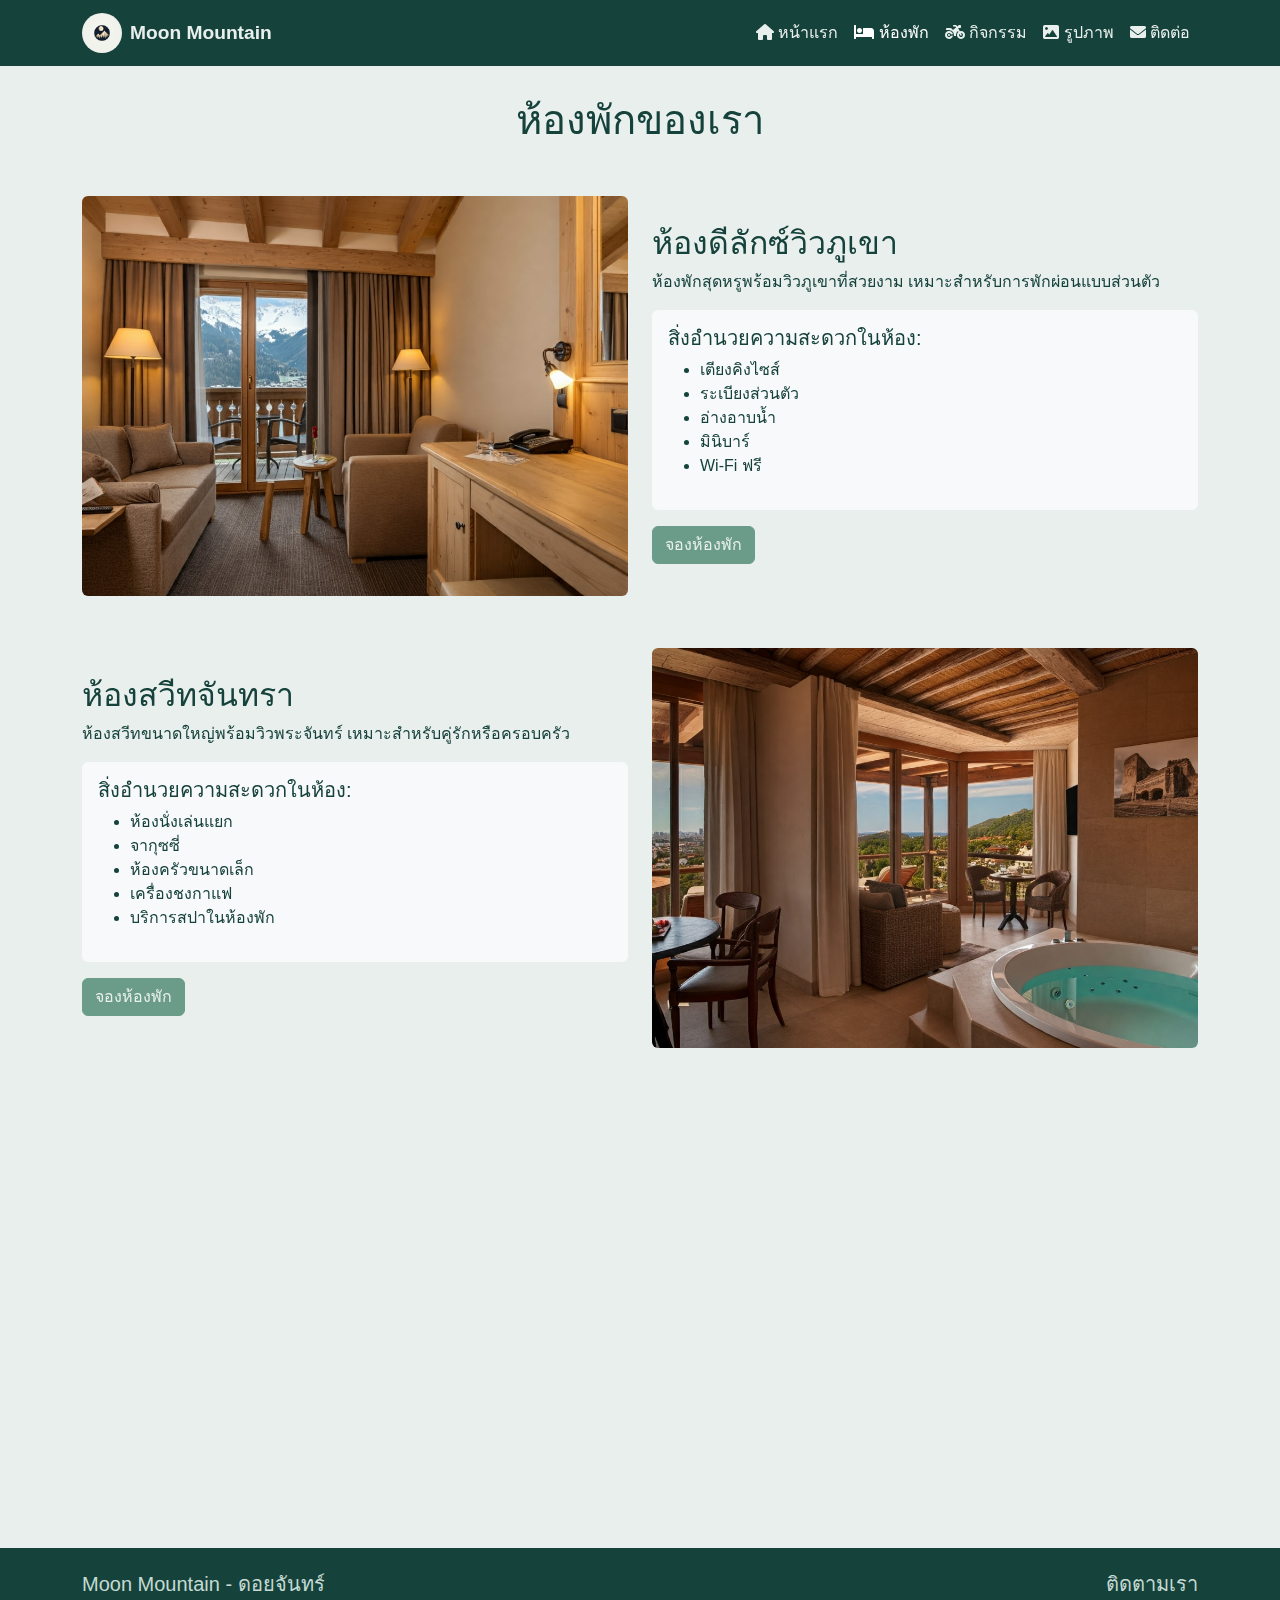
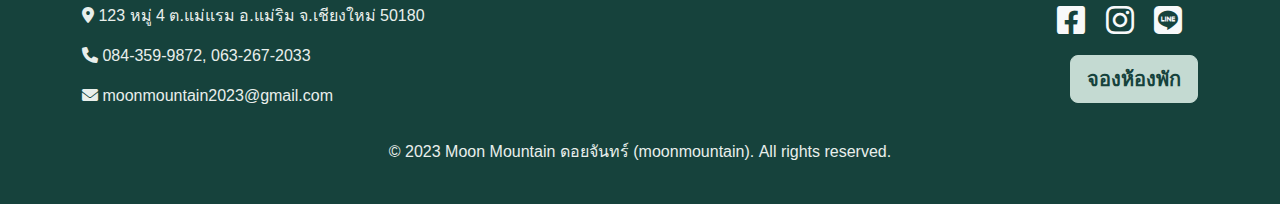
<file: room.html>
<!DOCTYPE html>
<html lang="th">

<head>
    <meta charset="UTF-8">
    <meta name="viewport" content="width=device-width, initial-scale=1.0">
    <title>ห้องพัก - Moon Mountain</title>
    <link href="https://cdn.jsdelivr.net/npm/bootstrap@5.3.0-alpha1/dist/css/bootstrap.min.css" rel="stylesheet">
    <link href="https://cdnjs.cloudflare.com/ajax/libs/font-awesome/6.0.0-beta3/css/all.min.css" rel="stylesheet">
    <link href="https://unpkg.com/aos@2.3.1/dist/aos.css" rel="stylesheet">
    <link rel="icon" type="image/x-icon" href="IMAGE/logoMoonMountain.jpg">
    <link href="CSS/styles.css" rel="stylesheet">
</head>

<body>
    <header>
        <nav class="navbar navbar-expand-lg navbar-dark fixed-top">
            <div class="container">
                <a class="navbar-brand" href="index.html" data-aos="fade-right">
                    <img src="IMAGE/logoMoonMountain.jpg" alt="Moon Mountain Logo" width="40" height="40"
                        class="d-inline-block align-text-top rounded-circle me-2">
                    Moon Mountain
                </a>
                <button class="navbar-toggler" type="button" data-bs-toggle="collapse" data-bs-target="#navbarNav">
                    <span class="navbar-toggler-icon"></span>
                </button>
                <div class="collapse navbar-collapse" id="navbarNav">
                    <ul class="navbar-nav ms-auto">
                        <li class="nav-item" data-aos="fade-left" data-aos-delay="100"><a class="nav-link"
                                href="index.html"><i class="fas fa-home"></i> หน้าแรก</a></li>
                        <li class="nav-item" data-aos="fade-left" data-aos-delay="200"><a class="nav-link active"
                                href="room.html"><i class="fas fa-bed"></i> ห้องพัก</a></li>
                        <li class="nav-item" data-aos="fade-left" data-aos-delay="300"><a class="nav-link"
                                href="activity.html"><i class="fa-solid fa-motorcycle"></i> กิจกรรม</a></li>
                        <li class="nav-item" data-aos="fade-left" data-aos-delay="400"><a class="nav-link"
                                href="picture.html"><i class="fa-solid fa-image"></i> รูปภาพ</a></li>
                        <li class="nav-item" data-aos="fade-left" data-aos-delay="500"><a class="nav-link"
                                href="contact.html"><i class="fas fa-envelope"></i> ติดต่อ</a></li>
                    </ul>
                </div>
            </div>
        </nav>
    </header>

    <main class="container mt-5 pt-5">
        <h1 class="text-center mb-5" data-aos="fade-up">ห้องพักของเรา</h1>

        <div class="row mb-5 align-items-center" data-aos="fade-up">
            <div class="col-md-6 order-md-1">
                <img src="IMAGE/Room1.jpg" alt="ห้องดีลักซ์วิวภูเขา" class="img-fluid rounded mt-1"
                    style="width: 100%; height: 400px; object-fit: cover;">
            </div>
            <div class="col-md-6 order-md-2">
                <h2>ห้องดีลักซ์วิวภูเขา</h2>
                <p>ห้องพักสุดหรูพร้อมวิวภูเขาที่สวยงาม เหมาะสำหรับการพักผ่อนแบบส่วนตัว</p>
                <div class="bg-light p-3 rounded">
                    <h5>สิ่งอำนวยความสะดวกในห้อง:</h5>
                    <ul>
                        <li>เตียงคิงไซส์</li>
                        <li>ระเบียงส่วนตัว</li>
                        <li>อ่างอาบน้ำ</li>
                        <li>มินิบาร์</li>
                        <li>Wi-Fi ฟรี</li>
                    </ul>
                </div>
                <button class="btn btn-primary mt-3">จองห้องพัก</button>
            </div>
        </div>

        <div class="row mb-5 align-items-center" data-aos="fade-up">
            <div class="col-md-6 order-md-2">
                <img src="IMAGE/Room2.jpg" alt="ห้องสวีทจันทรา" class="img-fluid rounded mt-1"
                    style="width: 100%; height: 400px; object-fit: cover;">
            </div>
            <div class="col-md-6 order-md-1">
                <h2>ห้องสวีทจันทรา</h2>
                <p>ห้องสวีทขนาดใหญ่พร้อมวิวพระจันทร์ เหมาะสำหรับคู่รักหรือครอบครัว</p>
                <div class="bg-light p-3 rounded">
                    <h5>สิ่งอำนวยความสะดวกในห้อง:</h5>
                    <ul>
                        <li>ห้องนั่งเล่นแยก</li>
                        <li>จากุซซี่</li>
                        <li>ห้องครัวขนาดเล็ก</li>
                        <li>เครื่องชงกาแฟ</li>
                        <li>บริการสปาในห้องพัก</li>
                    </ul>
                </div>
                <button class="btn btn-primary mt-3">จองห้องพัก</button>
            </div>
        </div>

        <div class="row mb-5 align-items-center" data-aos="fade-up">
            <div class="col-md-6 order-md-1">
                <img src="IMAGE/Room3.jpg" alt="วิลล่าส่วนตัว" class="img-fluid rounded mt-1"
                    style="width: 100%; height: 400px; object-fit: cover;">
            </div>
            <div class="col-md-6 order-md-2">
                <h2>วิลล่าส่วนตัว</h2>
                <p>วิลล่าหรูแยกเป็นสัดส่วน พร้อมสระว่ายน้ำส่วนตัว สำหรับการพักผ่อนแบบเต็มรูปแบบ</p>
                <div class="bg-light p-3 rounded">
                    <h5>สิ่งอำนวยความสะดวกในห้อง:</h5>
                    <ul>
                        <li>สระว่ายน้ำส่วนตัว</li>
                        <li>ห้องนอน 2 ห้อง</li>
                        <li>ห้องครัวแบบเต็มรูปแบบ</li>
                        <li>พื้นที่บาร์บีคิว</li>
                        <li>บริการพ่อครัวส่วนตัว</li>
                    </ul>
                </div>
                <button class="btn btn-primary mt-3">จองห้องพัก</button>
            </div>
        </div>
    </main>

    <footer class="py-4">
        <div class="container">
            <div class="row">
                <div class="col-md-6">
                    <h5>Moon Mountain - ดอยจันทร์</h5>
                    <p><i class="fas fa-map-marker-alt"></i> 123 หมู่ 4 ต.แม่แรม อ.แม่ริม จ.เชียงใหม่ 50180</p>
                    <p><i class="fas fa-phone"></i> 084-359-9872, 063-267-2033</p>
                    <p><i class="fas fa-envelope"></i> moonmountain2023@gmail.com</p>
                </div>
                <div class="col-md-6 text-md-end">
                    <h5>ติดตามเรา</h5>
                    <a href="#" class="text-light me-3"><i class="fab fa-facebook-square fa-2x"></i></a>
                    <a href="#" class="text-light me-3"><i class="fab fa-instagram fa-2x"></i></a>
                    <a href="#" class="text-light me-3"><i class="fab fa-line fa-2x"></i></a>
                    <div class="mt-3">
                        <button class="btn btn-warning btn-lg">จองห้องพัก</button>
                    </div>
                </div>
            </div>
            <div class="text-center mt-3">
                <p>&copy; 2023 Moon Mountain ดอยจันทร์ (moonmountain). All rights reserved.</p>
            </div>
        </div>
    </footer>

    <script src="https://cdn.jsdelivr.net/npm/bootstrap@5.3.0-alpha1/dist/js/bootstrap.bundle.min.js"></script>
    <script src="https://unpkg.com/aos@2.3.1/dist/aos.js"></script>
    <script>
        AOS.init({
            duration: 1000,
            once: true,
            offset: 100
        });
    </script>
</body>

</html>
</file>
<file: CSS/styles.css>
:root {
  --color-primary: #16423c;
  --color-secondary: #6a9c89;
  --color-tertiary: #c4dad2;
  --color-background: #e9efec;
}

body {
  font-family: "Kanit", sans-serif;
  background-color: var(--color-background);
  color: var(--color-primary);
}

/* Navbar styles */
.navbar {
  background-color: var(--color-primary);
  padding: 0.5rem 1rem;
  transition: all 0.3s ease;
}

.navbar-brand {
  color: var(--color-background);
  font-weight: 700;
  font-size: 1.2rem;
  display: flex;
  align-items: center;
}

.navbar-brand img {
  transition: all 0.3s ease;
}

.nav-link {
  color: var(--color-background);
  font-weight: 500;
  transition: color 0.3s ease;
  padding: 0.5rem 1rem;
}

.nav-link:hover {
  color: var(--color-tertiary) !important;
}

.navbar.scrolled {
  background-color: rgba(22, 66, 60, 0.9);
  box-shadow: 0 2px 10px rgba(0, 0, 0, 0.1);
}

.navbar.scrolled .navbar-brand img {
  transform: scale(0.9);
}

/* Hero section */
.hero {
  margin-bottom: 2rem;
}

.carousel-item img {
  height: 600px;
  object-fit: cover;
}

.carousel-caption {
  background-color: rgba(22, 66, 60, 0.7);
  padding: 2rem;
  border-radius: 10px;
  max-width: 600px;
  margin: 0 auto;
}

.carousel-caption h2 {
  color: var(--color-background);
  font-weight: 700;
  margin-bottom: 1rem;
}

/* Booking section */
.booking {
  background-color: var(--color-tertiary);
  border-radius: 10px;
  box-shadow: 0 4px 6px rgba(0, 0, 0, 0.1);
}

.booking h3 {
  color: var(--color-primary);
  font-weight: 700;
}

.btn-primary {
  background-color: var(--color-secondary);
  border-color: var(--color-secondary);
  color: var(--color-background);
  font-weight: 500;
  transition: all 0.3s ease;
}

.btn-primary:hover {
  background-color: var(--color-primary);
  border-color: var(--color-primary);
  transform: translateY(-2px);
  box-shadow: 0 4px 8px rgba(0, 0, 0, 0.2);
}

.input-group-text {
  background-color: var(--color-secondary);
  color: var(--color-background);
  border-color: var(--color-secondary);
}

.form-control:focus {
  border-color: var(--color-secondary);
  box-shadow: 0 0 0 0.2rem rgba(106, 156, 137, 0.25);
}

/* Featured rooms */
.featured-rooms .card {
  transition: transform 0.3s ease, box-shadow 0.3s ease;
}

.featured-rooms .card:hover {
  transform: translateY(-5px);
  box-shadow: 0 10px 20px rgba(0, 0, 0, 0.1);
}

/* Facilities */
.facilities {
  background-color: var(--color-tertiary);
}

.facilities i {
  color: var(--color-primary);
}

/* Reviews */
.review-grid {
  display: grid;
  grid-template-columns: repeat(5, 1fr);
  gap: 15px;
  height: 300px;
}

.review-item {
  background-color: var(--color-secondary);
  border-radius: 10px;
  padding: 1rem;
  color: var(--color-background);
  display: flex;
  flex-direction: column;
  justify-content: space-between;
}

.review-item:nth-child(2) {
  grid-row-end: span 2;
}

.review-item:nth-child(3) {
  grid-row-start: 2;
  grid-row-end: span 2;
}

.review-item:nth-child(4) {
  grid-column-start: 4;
  grid-row-start: 2;
}

.reviewer {
  font-style: italic;
  text-align: right;
}

/* Map */
.map-container {
  max-width: 100%;
  height: auto;
  border-radius: 10px;
  overflow: hidden;
  box-shadow: 0 4px 6px rgba(0, 0, 0, 0.1);
}

/* Footer */
footer {
  background-color: var(--color-primary);
  color: var(--color-background);
}

footer h5 {
  color: var(--color-tertiary);
}

footer a {
  color: var(--color-tertiary);
  transition: color 0.3s ease;
}

footer a:hover {
  color: var(--color-background);
}

.btn-warning {
  background-color: var(--color-tertiary);
  border-color: var(--color-tertiary);
  color: var(--color-primary);
  font-weight: bold;
  transition: all 0.3s ease;
}

.btn-warning:hover {
  background-color: var(--color-secondary);
  border-color: var(--color-secondary);
  color: var(--color-background);
  transform: translateY(-2px);
  box-shadow: 0 4px 8px rgba(0, 0, 0, 0.2);
}

@media (max-width: 991.98px) {
  .navbar-nav {
    background-color: var(--color-primary);
    padding: 1rem;
    border-radius: 0 0 10px 10px;
  }

  .navbar-collapse {
    margin-top: 0.5rem;
  }

  .carousel-item img {
    height: 500px;
  }

  .review-grid {
    grid-template-columns: repeat(2, 1fr);
    height: auto;
  }

  .review-item:nth-child(2),
  .review-item:nth-child(3),
  .review-item:nth-child(4) {
    grid-row: auto;
    grid-column: auto;
  }
}

@media (max-width: 767.98px) {
  .carousel-item img {
    height: 400px;
  }

  .carousel-caption {
    padding: 1.5rem;
  }

  .carousel-caption h2 {
    font-size: 1.8rem;
  }

  .review-grid {
    grid-template-columns: 1fr;
  }
}

@media (max-width: 575.98px) {
  .navbar-brand {
    font-size: 1rem;
  }

  .navbar-brand img {
    width: 30px;
    height: 30px;
  }

  .carousel-item img {
    height: 300px;
  }

  .carousel-caption {
    padding: 1rem;
  }

  .carousel-caption h2 {
    font-size: 1.5rem;
  }

  .booking .col-md-3,
  .booking .col-md-2 {
    margin-bottom: 1rem;
  }
}

/* AOS animations */
[data-aos] {
  opacity: 0;
  transition-property: opacity, transform;
}

[data-aos].aos-animate {
  opacity: 1;
}

[data-aos="fade-up"] {
  transform: translateY(100px);
}

[data-aos="fade-down"] {
  transform: translateY(-100px);
}

[data-aos="fade-right"] {
  transform: translateX(-100px);
}

[data-aos="fade-left"] {
  transform: translateX(100px);
}

[data-aos="zoom-in"] {
  transform: scale(0.6);
}

[data-aos].aos-animate {
  transform: translateY(0) translateX(0) scale(1);
}
</file>
